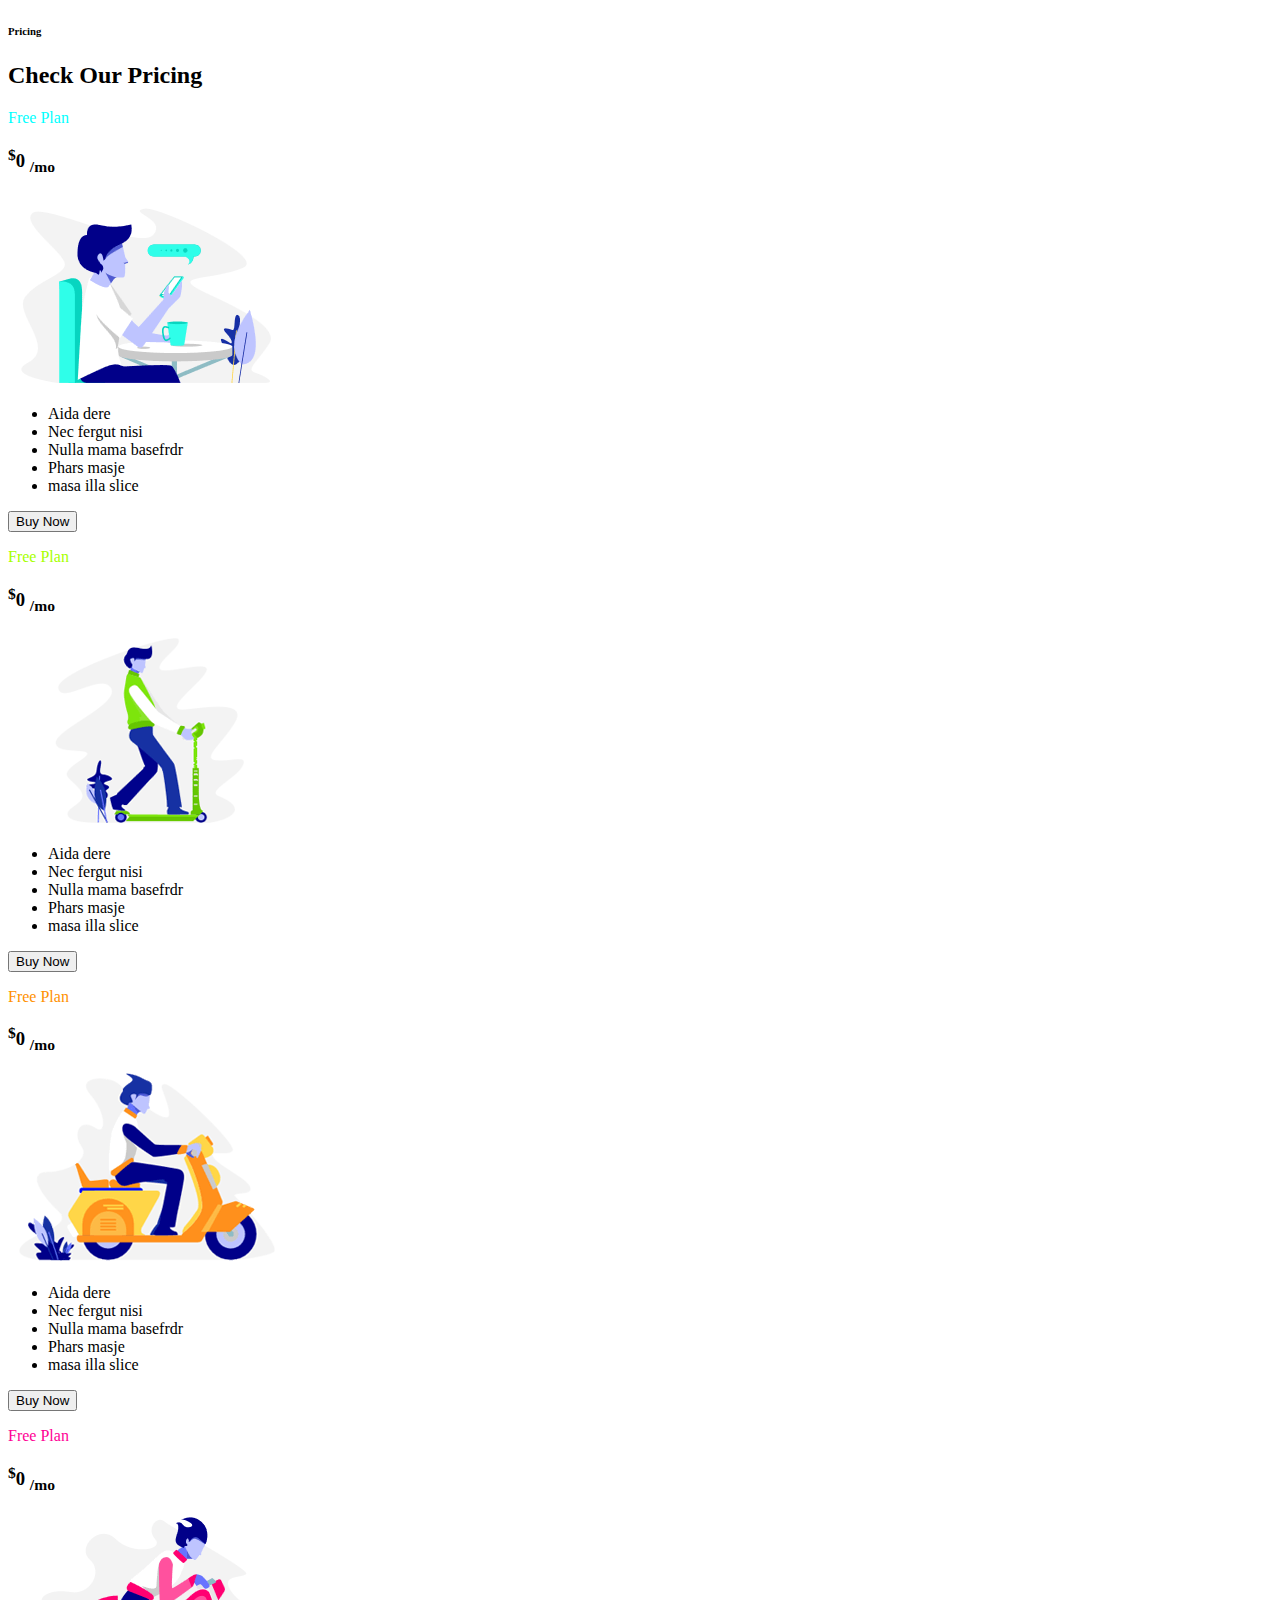
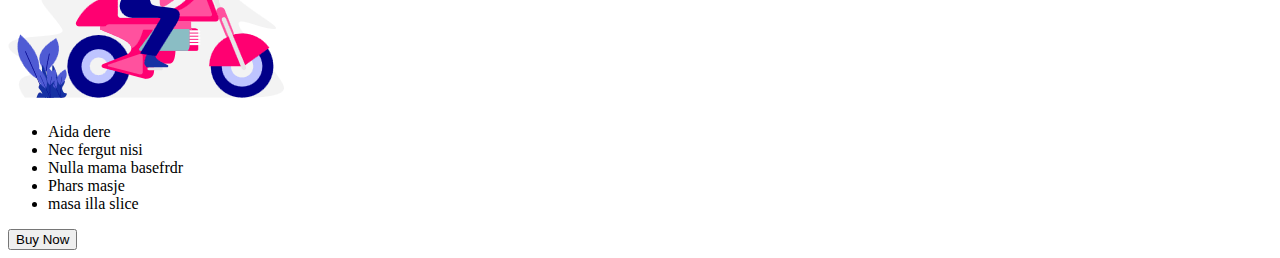
<file: act-13task/index.html>
<!DOCTYPE html>
<html>
<head>
    <meta charset="UTF-8">
	<meta http-equiv="refresh" content="IE-edge">
	<meta name="viewport" content="width=device-width,intial-scale=1.0">
	<title>cord</title>
	<link rel="stylesheet" href="css/style.css">
    <link href="https://cdn.jsdelivr.net/npm/bootstrap@5.2.2/dist/css/bootstrap.min.css" rel="stylesheet" integrity="sha384-Zenh87qX5JnK2Jl0vWa8Ck2rdkQ2Bzep5IDxbcnCeuOxjzrPF/et3URy9Bv1WTRi" crossorigin="anonymous">

</head>
<body>
 <div class="container">
    
  <div class="row">
            <div class="col text-center mt-3 mb-3">
              <h6>Pricing</h6>
              <h2>Check Our Pricing</h2>
            </div>
        </div>
        <div class="row">
          <div class="col">
            <div class="card p-3 shadow-lg " id="card2">
                <p class="card-text text-center fw-bold" style="color:aqua">Free Plan</p>
                <h3 class="card-title text-center"><sup class="fw-bold">$</sup>0 <sub class="fw-lighter">/mo</sub></h3>
                <img src="images\pricing-free.png" class="card-img-top" alt="...">
                <div class="card-body">
                  <p>
                    <ul class="text-center me-5">
                      <li>Aida dere</li>
                      <li>Nec fergut nisi</li>
                      <li>Nulla mama basefrdr</li>
                      <li class="text-decoration-line-through">Phars masje</li>
                      <li class="text-decoration-line-through">masa illa slice</li>
                    </ul>
                  </p>
                  <button type="button" id="btns" class="btn btn-outline-primary ms-4">Buy Now</button> 
                </div>
              </div>
          </div>
          <div class="col">
            <div class="card p-3 shadow-lg " id="card2">
                <p class="card-text text-center fw-bold" style="color:rgb(166, 255, 0)">Free Plan</p>
                <h3 class="card-title text-center"><sup class="fw-bold">$</sup>0 <sub class="fw-lighter">/mo</sub></h3>
                <img src="images\pricing-starter.png" class="card-img-top" alt="...">
                <div class="card-body">
                  <p>
                    <ul class="text-center me-5">
                      <li>Aida dere</li>
                      <li>Nec fergut nisi</li>
                      <li>Nulla mama basefrdr</li>
                      <li class="text-decoration-line-through">Phars masje</li>
                      <li class="text-decoration-line-through">masa illa slice</li>
                    </ul>
                  </p>
                  <button type="button" id="btns" class="btn btn-outline-primary ms-4">Buy Now</button> 
                </div>
              </div>
          </div>
          <div class="col">
            <div class="card p-3 shadow-lg " id="card2">
                <p class="card-text text-center fw-bold" style="color:rgb(255, 145, 0)">Free Plan</p>
                <h3 class="card-title text-center"><sup class="fw-bold">$</sup>0 <sub class="fw-lighter">/mo</sub></h3>
                <img src="images\pricing-business.png" class="card-img-top" alt="img">
                <div class="card-body">
                  <p>
                    <ul class="text-center me-5">
                      <li>Aida dere</li>
                      <li>Nec fergut nisi</li>
                      <li>Nulla mama basefrdr</li>
                      <li class="text-decoration-line-through">Phars masje</li>
                      <li class="text-decoration-line-through">masa illa slice</li>
                    </ul>
                  </p>
                  <button type="button" id="btns" class="btn btn-outline-primary ms-4">Buy Now</button> 
                </div>
              </div>
          </div>
          <div class="col">
            <div class="card p-3 shadow-lg " id="card2">
                <p class="card-text text-center fw-bold" style="color:rgb(255, 0, 149)">Free Plan</p>
                <h3 class="card-title text-center"><sup class="fw-bold">$</sup>0 <sub class="fw-lighter">/mo</sub></h3>
                <img src="images\pricing-ultimate.png" class="card-img-top" alt="...">
                <div class="card-body">
                  <p>
                    <ul class="text-center me-5">
                      <li>Aida dere</li>
                      <li>Nec fergut nisi</li>
                      <li>Nulla mama basefrdr</li>
                      <li class="text-decoration-line-through">Phars masje</li>
                      <li class="text-decoration-line-through">masa illa slice</li>
                    </ul>
                  </p>
                  <button type="button" id="btns" class="btn btn-outline-primary ms-4">Buy Now</button> 
                </div>
              </div>
          </div>
        </div>
 </div> 
</body>
</html>
</file>
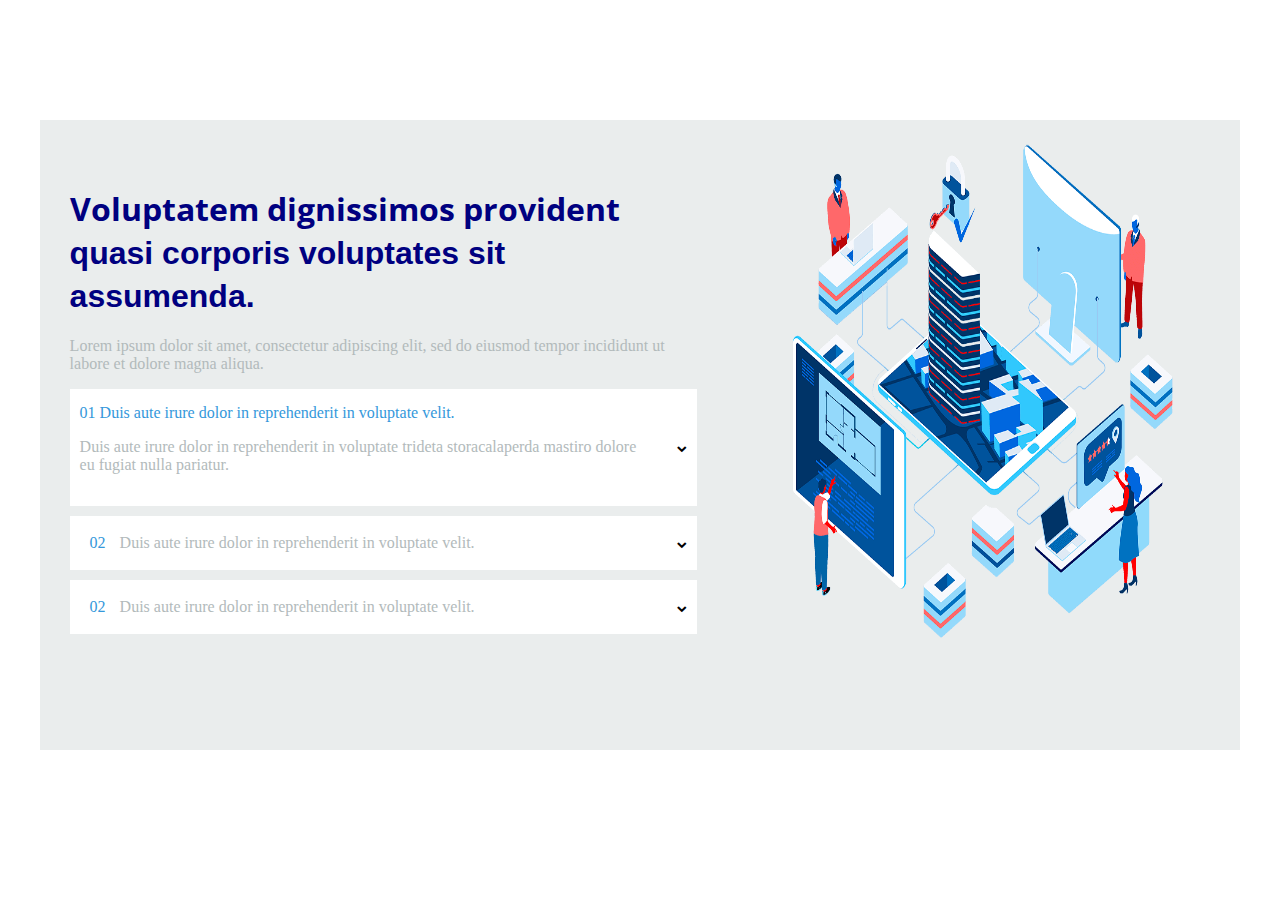
<file: act-3task/index.html>
<!DOCTYPE html>
<html>
<head>
    <meta charset="UTF-8">
	<meta http-equiv="refresh" content="IE-edge">
	<meta name="viewport" content="width=device-width,intial-scale=1.0">
	<title>act-3task</title>
	<link rel="stylesheet" href="css/style.css">
     <link rel="stylesheet" href="https://cdnjs.cloudflare.com/ajax/libs/font-awesome/4.7.0/css/font-awesome.min.css">	
    <link href="https://fonts.googleapis.com/css2?family=Open+Sans:wght@300&family=Poppins:wght@500&family=Raleway:wght@700&display=swap" rel="stylesheet">
</head>
<body>

 <div class="containar">
 <section>
 <div class="containar">
     <div class="hole">
     <div class="content">
       <h1>Voluptatem dignissimos provident<span> quasi corporis voluptates sit assumenda.</span></h1>
          <p>Lorem ipsum dolor sit amet, consectetur adipiscing elit, sed do eiusmod tempor incididunt ut labore et dolore magna aliqua.</p>
    <div class="box1">
   <div class="para">
   <span>01  Duis aute irure dolor in reprehenderit in voluptate velit.</span>
   <p>Duis aute irure dolor in reprehenderit in voluptate trideta storacalaperda mastiro dolore eu fugiat nulla pariatur.</p>
 </div>
 <div class="icon">
 <i class="fa fa-chevron-down" aria-hidden="true"></i>
 </div>
 </div>
 <div class="box2">
   <div class="para">
  <p> <span>02</span>  Duis aute irure dolor in reprehenderit in voluptate velit.</p>
 </div>
 <div class="icon">
 <i class="fa fa-chevron-down" aria-hidden="true"></i>
 </div>
 </div>
 <div class="box2">
   <div class="para">
  <p> <span>02</span>  Duis aute irure dolor in reprehenderit in voluptate velit.</p>
 </div>
 <div class="icon">
 <i class="fa fa-chevron-down" aria-hidden="true"></i>
 </div>
 </div> 	
 
 </div>
 <div class="image">
 <img src="images/why-us.png">
 </div>
 </div>
 </div>
 </section>
 </div>

</body>
</html>
</file>
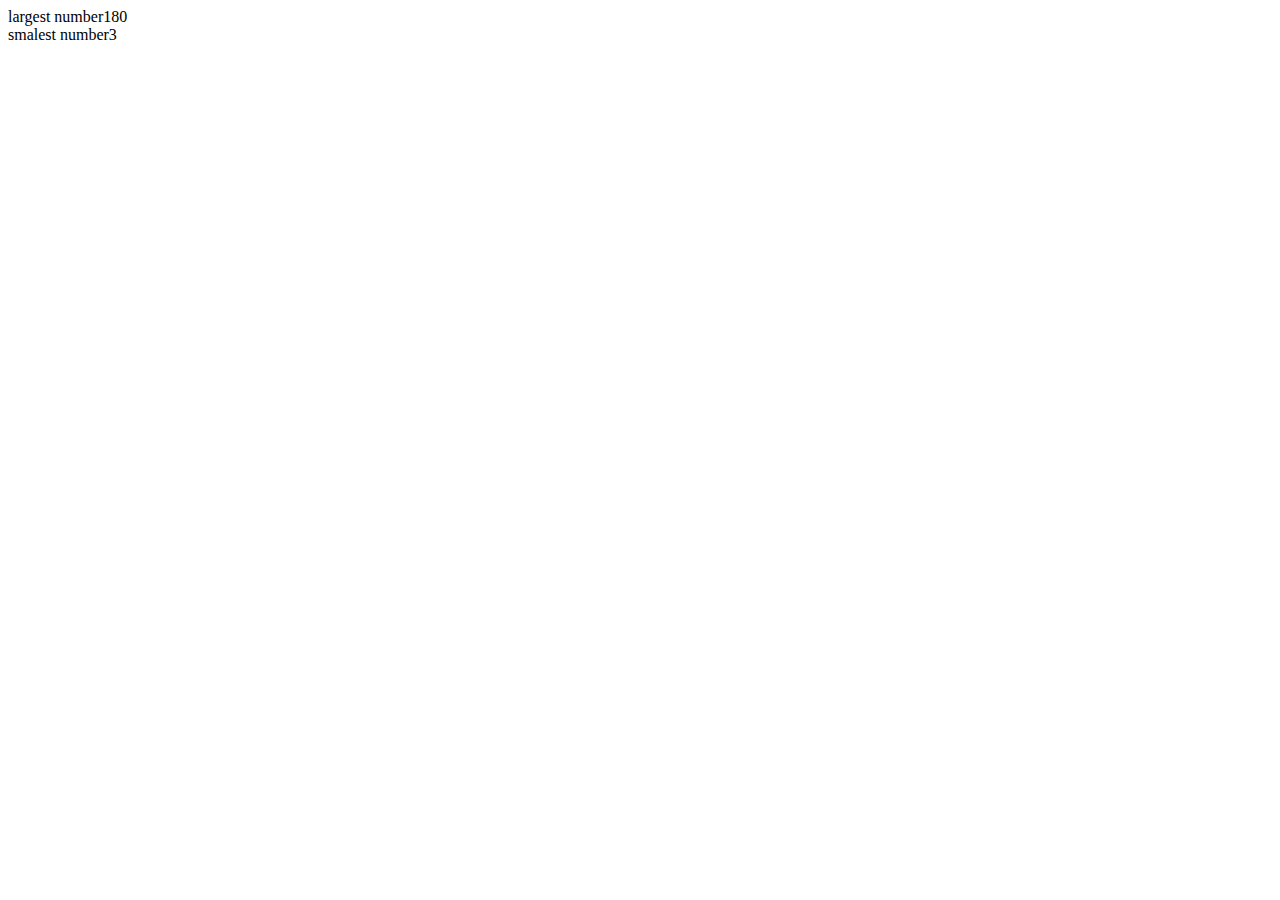
<file: array-task-nov8/index.html>
<!DOCTYPE html>
<html lang="en">
<head>
    <meta charset="UTF-8">
    <meta http-equiv="X-UA-Compatible" content="IE=edge">
    <meta name="viewport" content="width=device-width, initial-scale=1.0">
    <title>Document</title>
</head>
<body>
    <script>
         var arr=[130,45,75,3,100,180,88,69,10,];
         var largest=arr[0];
        for(i=0;i<arr.length;i++){
           if(arr[i]>largest){
             largest=arr[i];
           }
           
        }
        document.write('largest number'+largest);
         document.write("<br>");
        
        for(i=0;i<arr.length;i++){
           if(largest>arr[i]){
             largest=arr[i];
           }
           
        }
        document.write("smalest number" +largest);
       
    </script>
</body>
</html>
</file>
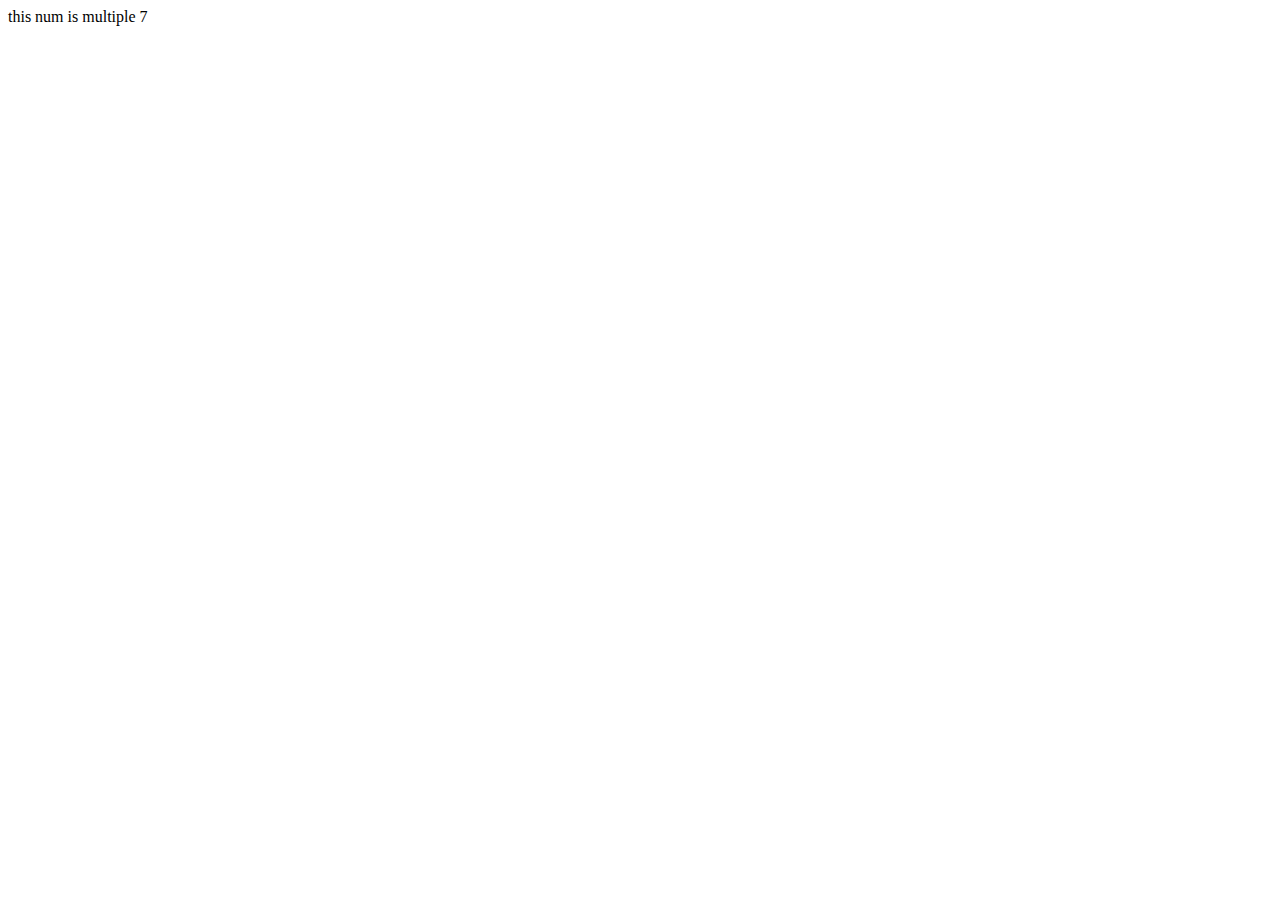
<file: condetion-task-nov2/index.html>
<!DOCTYPE html>
<html lang="en">
<head>
    <meta charset="UTF-8">
    <meta http-equiv="X-UA-Compatible" content="IE=edge">
    <meta name="viewport" content="width=device-width, initial-scale=1.0">
    <title>Document</title>
</head>
<body>
    <!--positive and negative-->
    <script>
        //let num=prompt("enter number");
       // if(num>=0){
       // document.write("this number is positive");
       // }
       // else{
       //     document.write("this number is negative");
        //} 
   

        
        // let num=prompt("enter number");
        // if(num>=10){
        // document.write("this number is grater than 10");
        // }
        // else{
        //     document.write("not grater than 10");
        // } 

        // let num=prompt("enter number");
        // if(num%2<=0){
        // document.write("even number");
        // }
        // else{
        //     document.write("odd number");
        // } 


        // let num=prompt("enter number");
        // if(num%5<=0){
        // document.write("this num is divisible 5");
        // }
        // else{
        //     document.write("this num is not divisible 5");
        // } 


        let num=prompt("enter number");
        if(num%7<=0){
        document.write("this num is multiple 7 ");
        }
        else{
            document.write("this num is not multiple 7");
        } 

        // let mark=prompt("your mark");
        // switch(true){
        //     case mark>80:
        //         document.write("A grade");
        //         break;
        //         case mark>50:
        //             document.write("B grade");
        //             break;

        //             case mark<35:
        //                 document.write("fail");
        //                 break;
        //                 default:
        //                     document.write("unnown grade")
        // }
        // let genter=prompt("genter");
        // let age=prompt("enter your age");
        // if(genter=="male"&&age>21){
        //     document.write("eligible");
        // }
        // else if(genter=="female"&&age>18){
             
        //     document.write("eligible")
        // }
        // else{
        //     document.write("not eligible");
        // }
    </script>
</body>
</html>
</file>
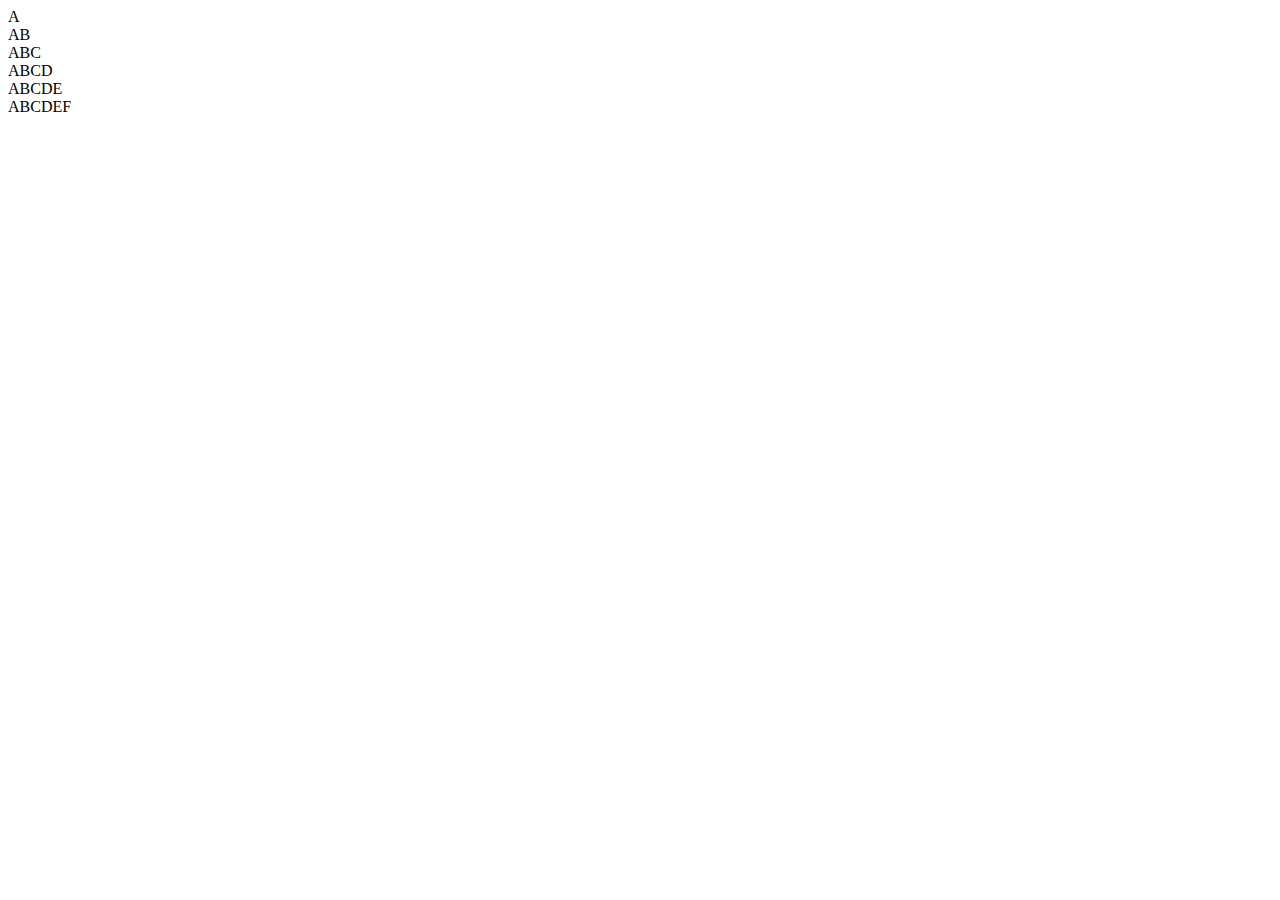
<file: loop-task-nov2/index.html>
<!DOCTYPE html>
<html lang="en">
<head>
    <meta charset="UTF-8">
    <meta http-equiv="X-UA-Compatible" content="IE=edge">
    <meta name="viewport" content="width=device-width, initial-scale=1.0">
    <title>Document</title>
</head>
<body>
    <script>
        for(i=65;i<=70;i++){
            for(j=65;j<=i;j++){
              document.write(String.fromCharCode(j));
            }
     document.write("<br>");
        }
        var a=5;
        var b=5;
        c=a+b;
        console.log(c);


        var a=5;
        var b=6;
        c=a-b;
        console.log(c);

        var a=5;
        var b=5;
        c=a*b;
        console.log(c);

        var a=5;
        var b=5;
        c=a/b;
        console.log(c);

        var a=5;
        var b=5;
        c=a+b/2;
        console.log(c);


        var r=5;
        var PI=5;
        c=PI*r*r;
        console.log(c);


        var h=5;
        var b=4;
        c=1/2*b*h;
        console.log(c);

        var a=5;
        var b=5;
        c=a*a;
        console.log(c);

        var a=5;
        var b=5;
        c=a*a*a;
        console.log(c);

        var p=5;
        var t=5;
        var I=3
        c=p*t*I/100;
        console.log(c);
    </script>
</body>
</html>
</file>
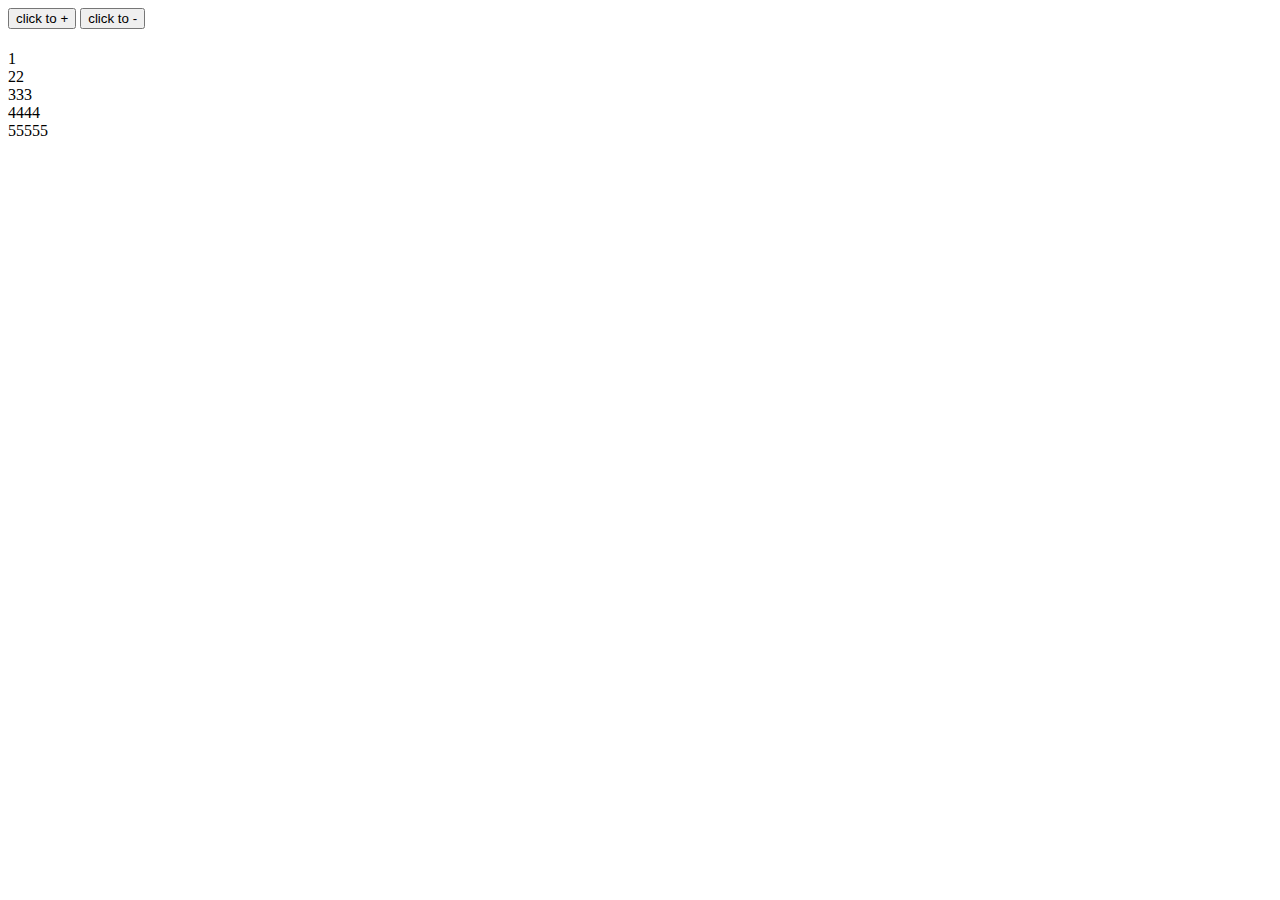
<file: loop-task-sep1/index.html>
<!DOCTYPE html>
<html lang="en">
<head>
    <meta charset="UTF-8">
    <meta http-equiv="X-UA-Compatible" content="IE=edge">
    <meta name="viewport" content="width=device-width, initial-scale=1.0">
    <title>Document</title>
</head>
<body>
    <button onclick="mycode()">click to +</button>
    <button onclick="mycodetwo">click to -</button>
    <p id="demo"></p>
    <h1 class="red"></h1>
    <script>
        let i,j;
       for(i=1;i<=5;i++){
        for(j=1;j<=i;j++){
           document.write(i);
        }
        document.write("<br>");
       }

        /*let i,j;
        for(i=5;i>=1;i--){
        for(j=1;j<=i;j++){
              document.write(j);
        }
        document.write("<br>");
        }*/

        
         
      /*for(i=65;i<=70;i++){
        for(j=65;j<=i;j++){
            document.write(String.fromCharCode(j));

        }
        document.write("<br>");
      }*/
   /*

      function mycode(number1,number2){
          document.getElementById("demo").innerHTML="good night";
      }*/
       
    </script>
</body>
</html>
</file>
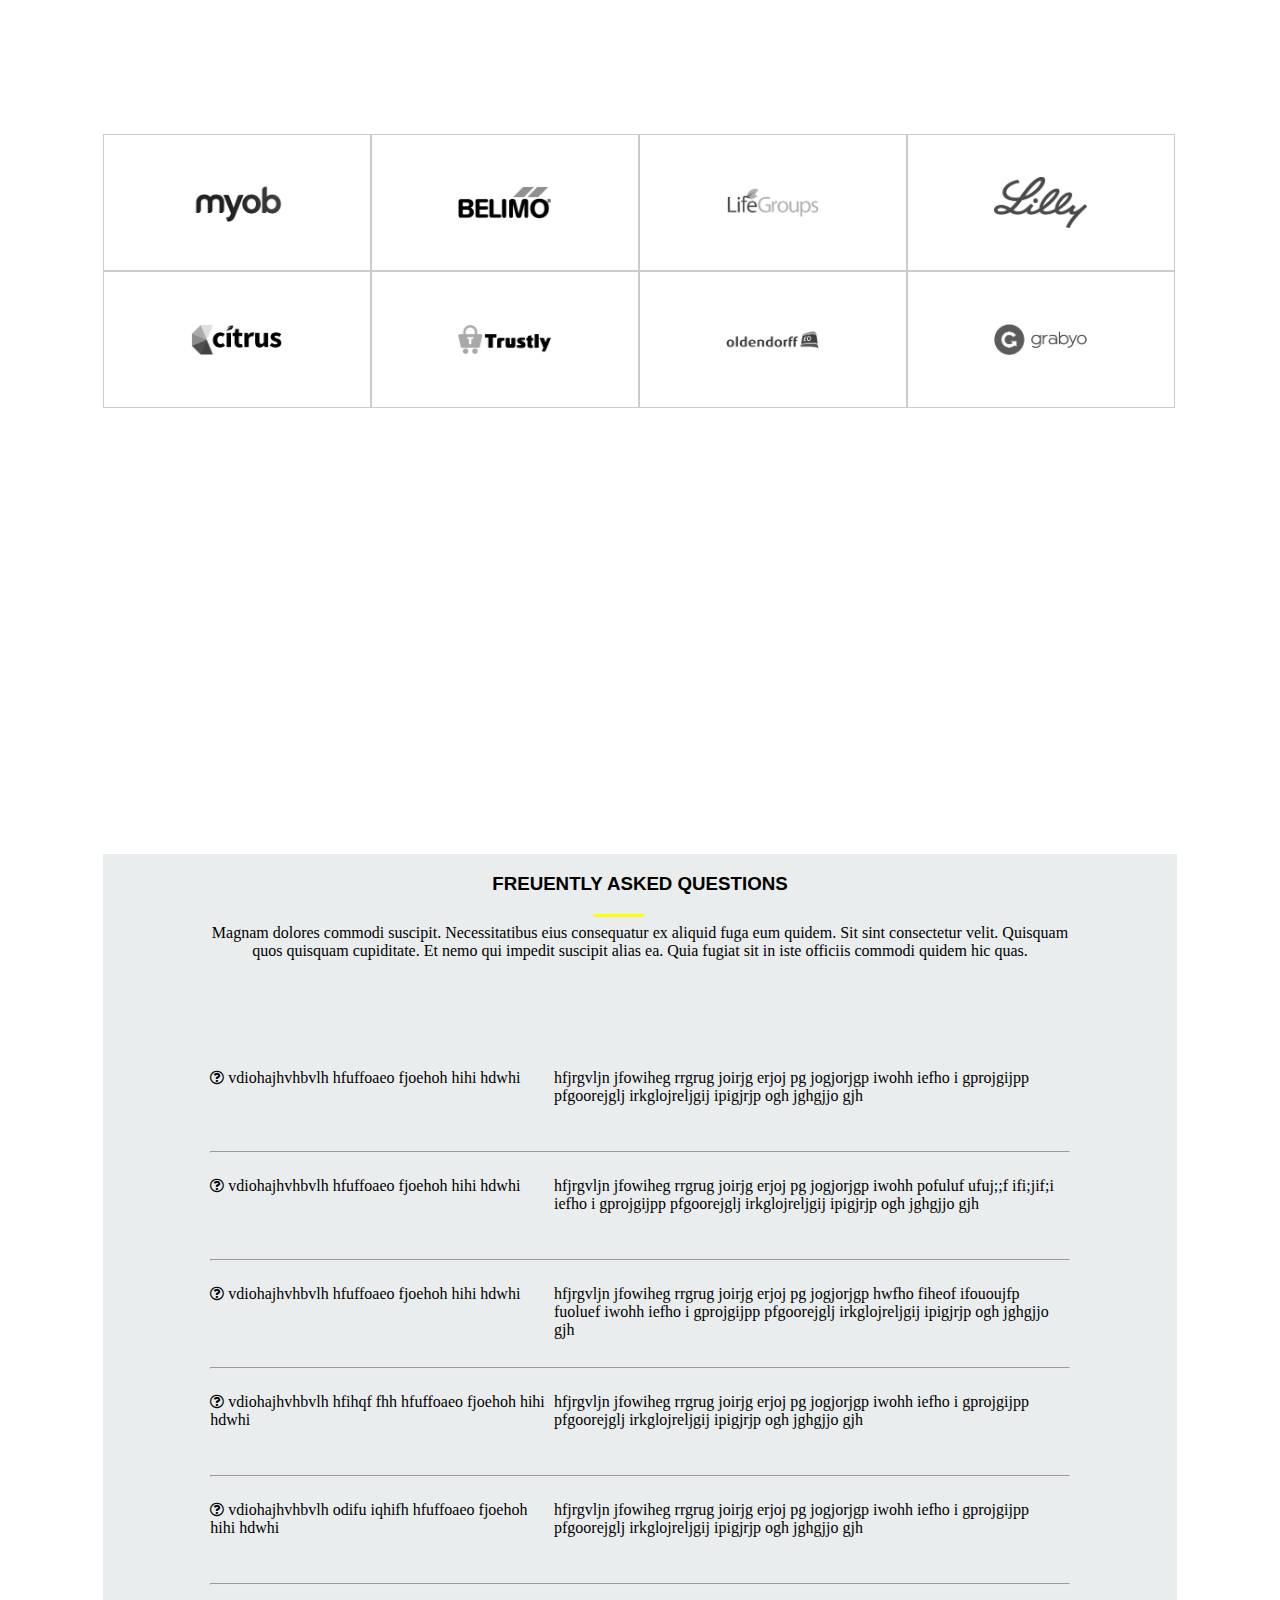
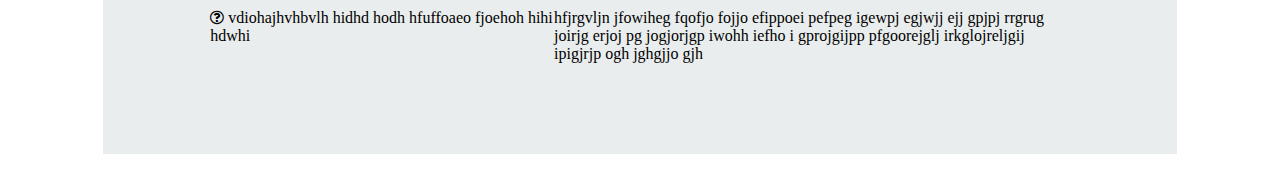
<file: sep-30task/index.html>
<!DOCTYPE html>
<html>
<head>
    <meta charset="UTF-8">
	<meta http-equiv="refresh" content="IE-edge">
	<meta name="viewport" content="width=device-width,intial-scale=1.0">
	<title>sep-30</title>
	<link rel="stylesheet" href="css/style.css">
     <link rel="stylesheet" href="https://cdnjs.cloudflare.com/ajax/libs/font-awesome/4.7.0/css/font-awesome.min.css">	
</head>
<body>
<section>
 <div class="container">
  <div class="baner">
   <div class="box">
     <img src="images/client-1.png">
   </div>
   <div class="box">
    <img src="images/client-2.png">
   </div>
   <div class="box">
   <img src="images/client-3.png">
   </div>
   <div class="box">
   <img src="images/client-4.png">
   </div>
   <div class="box">
   <img src="images/client-5.png">
   </div>
   <div class="box">
   <img src="images/client-6.png">
   </div>
   <div class="box">
   <img src="images/client-7.png">
   </div>
   <div class="box">
   <img src="images/client-8.png">
   </div>
    
  </div>
 </div>
</section>
<div class="section2">
   <div class="container">
   <div class="hole">
      <div class="hpara">
       <div class="heading">
				    <h3>FREUENTLY ASKED QUESTIONS</h3>
					<div class="line2"></div>
					<p>Magnam dolores commodi suscipit. Necessitatibus eius consequatur ex aliquid fuga eum quidem. Sit sint consectetur velit. Quisquam quos quisquam cupiditate. Et nemo qui impedit suscipit alias ea. Quia fugiat sit in iste officiis commodi quidem hic quas.</p>
				 
		 </div> 
     <div class="para">
	   <div class="para1">
	   <div class="para2">
	   <p><i class="fa fa-question-circle-o" aria-hidden="true"></i>  vdiohajhvhbvlh  hfuffoaeo   fjoehoh hihi hdwhi</p>
	   </div>
	   <div class="para3">
	   <p>hfjrgvljn jfowiheg  rrgrug joirjg erjoj pg jogjorjgp iwohh iefho i gprojgijpp  pfgoorejglj  irkglojreljgij ipigjrjp ogh jghgjjo gjh </p>
	   
	   </div>
	   </div>
	   <hr>
	   <div class="para1">
	   <div class="para2">
	   <p><i class="fa fa-question-circle-o" aria-hidden="true"></i>  vdiohajhvhbvlh  hfuffoaeo   fjoehoh hihi hdwhi</p>
	   </div>
	   <div class="para3">
	   <p>hfjrgvljn jfowiheg  rrgrug joirjg erjoj pg jogjorjgp iwohh  pofuluf ufuj;;f ifi;jif;i iefho i gprojgijpp  pfgoorejglj  irkglojreljgij ipigjrjp ogh jghgjjo gjh </p>
	   
	   </div>
	   </div>
	   <hr>
	   <div class="para1">
	   <div class="para2">
	   <p><i class="fa fa-question-circle-o" aria-hidden="true"></i>  vdiohajhvhbvlh  hfuffoaeo   fjoehoh hihi hdwhi</p>
	   </div>
	   <div class="para3">
	   <p>hfjrgvljn jfowiheg  rrgrug joirjg erjoj pg jogjorjgp hwfho fiheof ifououjfp fuoluef iwohh iefho i gprojgijpp  pfgoorejglj  irkglojreljgij ipigjrjp ogh jghgjjo gjh </p>
	   
	   </div>
	   </div>
	   <hr>
	   <div class="para1">
	   <div class="para2">
	   <p><i class="fa fa-question-circle-o" aria-hidden="true"></i>  vdiohajhvhbvlh  hfihqf fhh hfuffoaeo   fjoehoh hihi hdwhi</p>
	   </div>
	   <div class="para3">
	   <p>hfjrgvljn jfowiheg  rrgrug joirjg erjoj pg jogjorjgp iwohh iefho i gprojgijpp  pfgoorejglj  irkglojreljgij ipigjrjp ogh jghgjjo gjh </p>
	   
	   </div>
	   </div>
	   <hr>
	   <div class="para1">
	   <div class="para2">
	   <p><i class="fa fa-question-circle-o" aria-hidden="true"></i>  vdiohajhvhbvlh  odifu iqhifh hfuffoaeo   fjoehoh hihi hdwhi</p>
	   </div>
	   <div class="para3">
	   <p>hfjrgvljn jfowiheg  rrgrug joirjg erjoj pg jogjorjgp iwohh iefho i gprojgijpp  pfgoorejglj  irkglojreljgij ipigjrjp ogh jghgjjo gjh </p>
	   
	   </div>
	   </div>
	   <hr>
	   <div class="para1">
	   <div class="para2">
	   <p><i class="fa fa-question-circle-o" aria-hidden="true"></i>  vdiohajhvhbvlh  hidhd hodh hfuffoaeo   fjoehoh hihi hdwhi</p>
	   </div>
	   <div class="para3">
	   <p>hfjrgvljn jfowiheg   fqofjo fojjo efippoei pefpeg igewpj egjwjj ejj gpjpj rrgrug joirjg erjoj pg jogjorjgp iwohh iefho i gprojgijpp  pfgoorejglj  irkglojreljgij ipigjrjp ogh jghgjjo gjh </p>
	   
	   </div>
	   </div>
	   
	   
	 </div>
	 
     	 
   </div>
   </div>
   </div>
   </div>

</body>
</html>
</file>
<file: act-13task/css/style.css>
.heading{
	text-align:center;
	
}
.heading h1{
	font-size:2rem;
}
</file>
<file: act-3task/css/style.css>
.containar{
	 width:95%;
	 margin:auto;
 }
 section{
	 margin-top:10%;
	 width:100%;
	 height:70vh;
	 background:#EAEDED;
	 
 }
 .hole{
	 display:flex;
	 justify-content:space-between;
	 align-items:center;
 }
 .content{
	 width:55%;
	 height:50vh;
 }
 .image{
	 width:40%;
	 height:60vh;
 }
 .image img{
	 width:100%;
	 height:60vh;
 }
 .content h1{
	 color:#000080;
	 font-family: 'Open Sans', sans-serif;
 }
 .content h1 span{
	 color:#000080;
	 font-family:sans-serif;
 }
 .content p{
	 color:#B2BABB  ;
 }
 .box1{
	 width:100%;
	 height:13vh;
	 background:#fff;
	 display:flex;
	 justify-content:space-between;
	 align-items:center;
 }
 .para{
	 width:90%;
	 padding:10px;
 }
 .box1 span{
	 color:#3498DB;
	 
 }
 .icon i{
	 margin-right:10px;
	 font-size:10px;
 }
 .box2{
	 width:100%;
	 height:6vh;
	 background:#fff;
	 display:flex;
	 justify-content:space-between;
	 align-items:center;
	 margin-top:10px;
 }
 .box2 span{
	 color:#3498DB;
	 padding:10px;
 }
</file>
<file: sep-30task/css/style.css>
.container{
	width:85%;
	margin:auto;
	
}
section{
	width:100%;
	height:80vh;
	padding-top:10%;
}
.baner{
	width:100%;
	height:auto;
	display:flex;
	flex-wrap:wrap;
	
}
.box{
	width:24.76%;
	height:15vh;
	border:1px solid #ccc;
	display:flex;
	justify-content:center;
	align-items:center;
}
.box img{
	width:35%;
	filter:grayscale(100%);
}
.section2{
	width:100%;
	height:100vh;
	
}
.hpara{
	width:80%;
	height:100vh;
	
}
.hole{
	width:100%;
	height:100vh;
	background:#EAEDED ;
	display:flex;
	justify-content:center;
}
.heading{
	width:100%;
	height:20vh;
	align-items:center;
}
.heading h3{
	position:relative;
	text-align:center;
	font-family:sans-serif;
}
.heading p{
	padding-top:10px;
	text-align:center;
}

.line2::after{
	position:absolute;
	content:"";
	width: 50px;
    height: 3px;
    background:yellow;
	 margin-left:30%;
   
}
.para{
	width:100%;
	height:80vh;
	
}
.para1{
	width:100%;
	height:10vh;
	display:flex;
}
.para3{
	width:60%;
}
.para2{
	width:40%;
}
</file>
